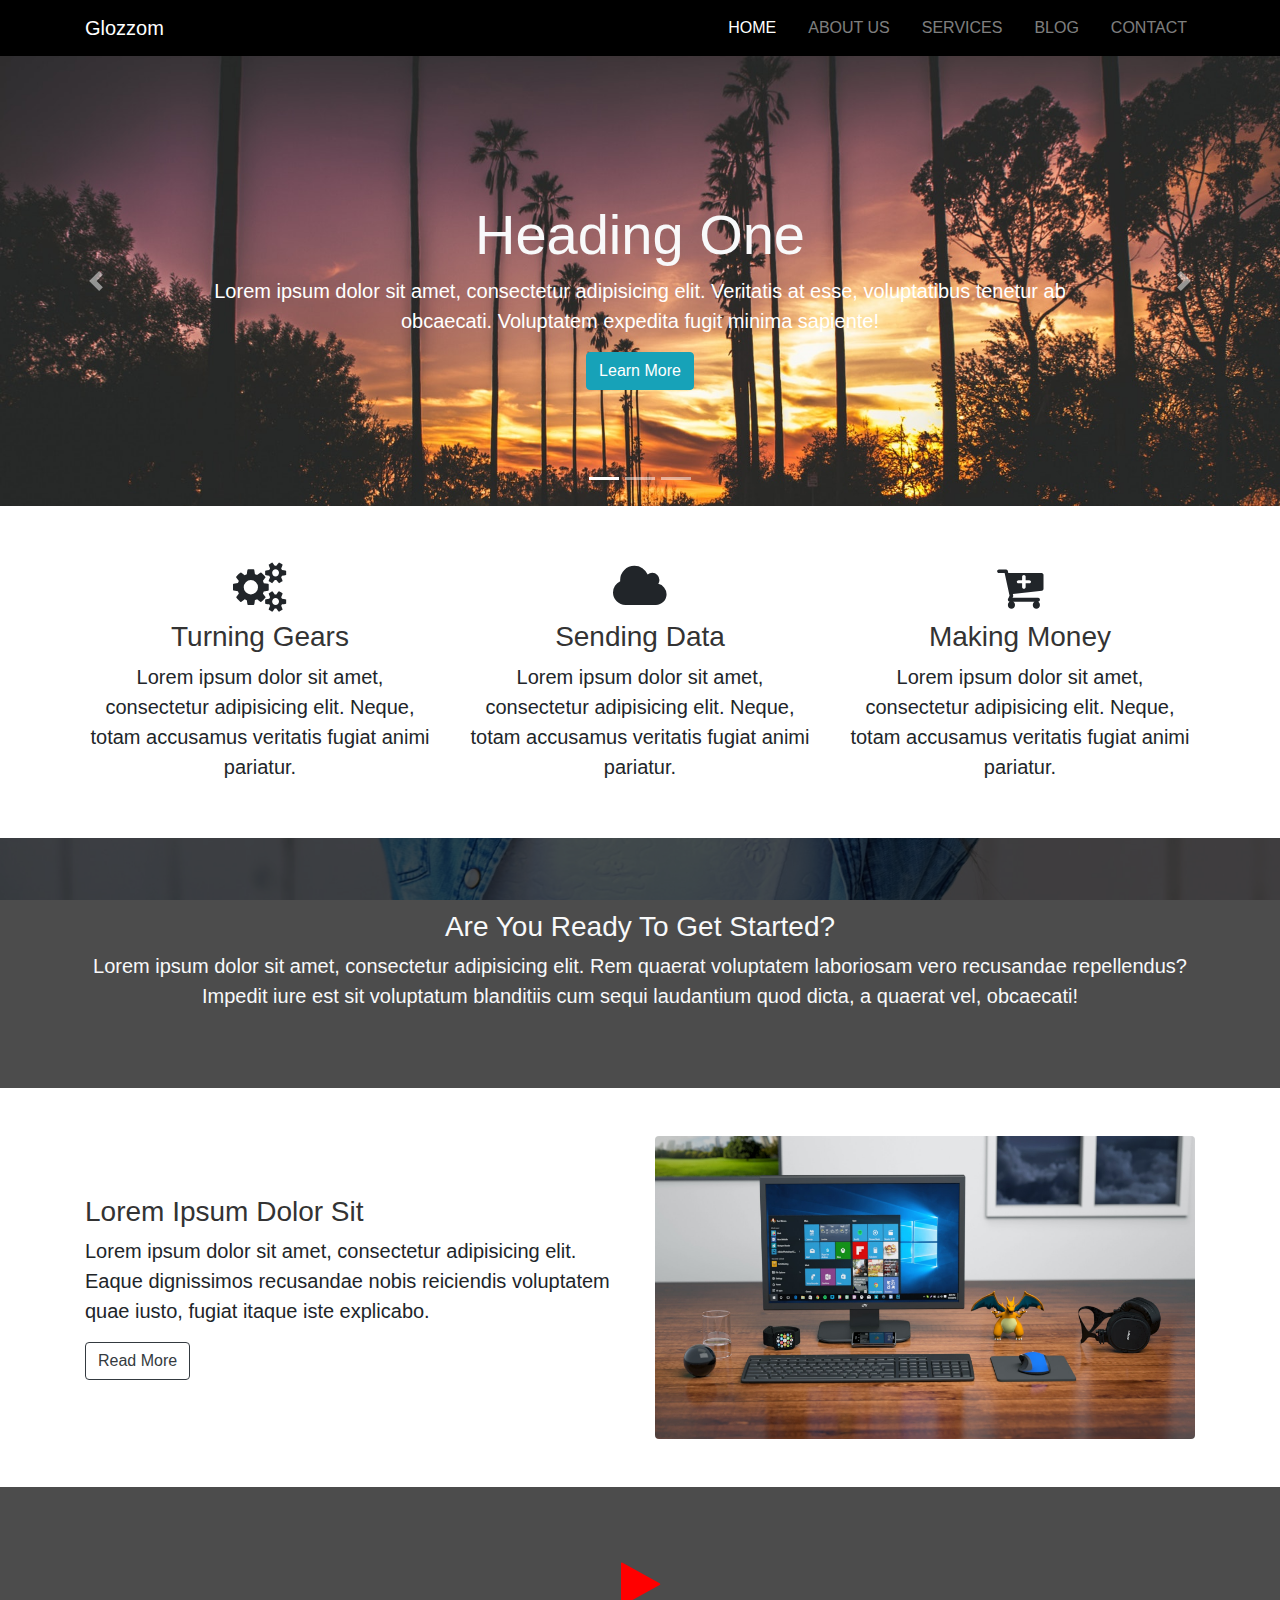
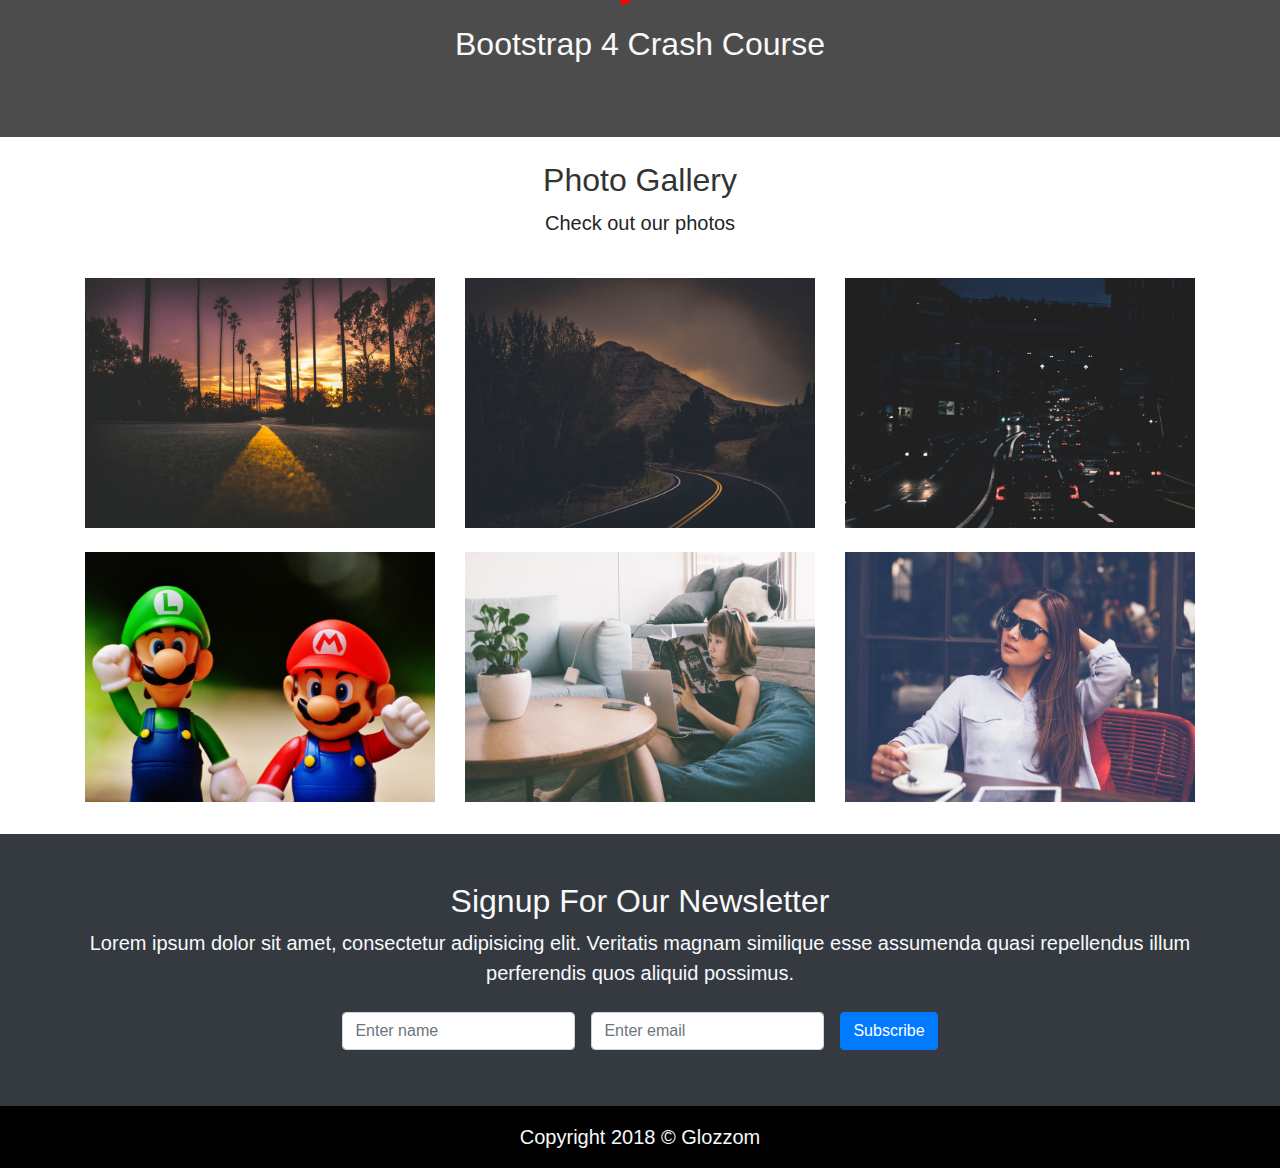
<file: index.html>
<!DOCTYPE html>
<html lang="en">
<head>
    <meta charset="UTF-8">
    <meta name="viewport" content="width=device-width, initial-scale=1.0">
    <link rel="stylesheet" href="css/uikit.min.css">
    <link href="https://stackpath.bootstrapcdn.com/font-awesome/4.7.0/css/font-awesome.min.css" rel="stylesheet" integrity="sha384-wvfXpqpZZVQGK6TAh5PVlGOfQNHSoD2xbE+QkPxCAFlNEevoEH3Sl0sibVcOQVnN" crossorigin="anonymous">
    <link rel="stylesheet" href="css/bootstrap.css">
    <link rel="stylesheet" href="css/style.css">
    <link rel="shortcut icon" type="image/x-icon" href="img/icon.png">
    <title>Glozzom</title>
</head>
<body>
  <nav class="navbar navbar-dark navbar-expand-md" uk-sticky="top: 100; animation: uk-animation-slide-top; bottom: #sticky-on-scroll-up">
    <div class="container">
      <a class="navbar-brand" href="index.html">Glozzom</a>
      <button class="navbar-toggler navbar-toggler-right" type="button" data-toggle="collapse" data-target="#navbarnav">
        <span class="navbar-toggler-icon"></span>
      </button>
    <div id="navbarnav" class="collapse navbar-collapse">
      <ul class="navbar-nav ml-auto">
        <li class="nav-item active">
          <a class="nav-link" href="index.html">home</a>
        </li>
        <li class="nav-item">
          <a class="nav-link" href="about.html">about us</a>
        </li>
        <li class="nav-item">
          <a class="nav-link" href="services.html">services</a>
        </li>
        <li class="nav-item">
          <a class="nav-link" href="blog.html">blog</a>
        </li>
        <li class="nav-item">
          <a class="nav-link" href="contact.html">contact</a>
        </li>
      </ul>
    </div>
   </div>
  </nav>
<!--carousel slider-->
<section id="showcase" class="bg-dark">
  <div id="mycarousel" class="carousel slide" data-ride="carousel">
    <ol class="carousel-indicators">
      <li data-slide-to="0" data-target="#mycarousel" class="active"></li>
      <li data-slide-to="1" data-target="#mycarousel"></li>
      <li data-slide-to="2" data-target="#mycarousel"></li>
    </ol>
    <div class="carousel-inner">
      <div class="carousel-item carousel-img1 active">
        <div class="container">
          <div class="carousel-caption mb-5 pb-5">
            <h2 class="display-4 text-light">Heading One</h2>
            <p class="lead">Lorem ipsum dolor sit amet, consectetur adipisicing elit. Veritatis at esse, voluptatibus tenetur ab obcaecati. Voluptatem expedita fugit minima sapiente!</p>
            <a href="#" class="btn btn-info">Learn More</a>
          </div>
        </div>
      </div>
      <div class="carousel-item carousel-img2">
        <div class="container">
          <div class="carousel-caption mb-5 pb-5 text-right">
            <h2 class="display-4 text-light">Heading Two</h2>
            <p class="lead">Lorem ipsum dolor sit amet, consectetur adipisicing elit. Veritatis at esse, voluptatibus tenetur ab obcaecati. Voluptatem expedita fugit minima sapiente!</p>
            <a href="#" class="btn btn-danger">Learn More</a>
          </div>
        </div>
      </div>
      <div class="carousel-item carousel-img3">
        <div class="container">
          <div class="carousel-caption mb-5 pb-5 text-left">
            <h2 class="display-4 text-light">Heading Three</h2>
            <p class="lead">Lorem ipsum dolor sit amet, consectetur adipisicing elit. Veritatis at esse, voluptatibus tenetur ab obcaecati. Voluptatem expedita fugit minima sapiente!</p>
            <a href="#" class="btn btn-warning">Learn More</a>
          </div>
        </div>
      </div>
    </div>
    <a href="#mycarousel" class="carousel-control-prev" data-slide="prev">
      <span class="carousel-control-prev-icon"></span>
    </a>
    <a href="#mycarousel" class="carousel-control-next" data-slide="next">
      <span class="carousel-control-next-icon"></span>
    </a>
  </div>
</section>
<!--Home icon-->
<section id="home-icon" class="py-5 text-center">
  <div class="container">
    <div class="row">
      <div class="col-md-4 my-2">
        <i class="fa fa-gears"></i>
        <h3 class="my-2">Turning Gears</h3>
        <p class="lead mb-0">Lorem ipsum dolor sit amet, consectetur adipisicing elit. Neque, totam accusamus veritatis fugiat animi pariatur.</p>
      </div>
      <div class="col-md-4 my-2">
        <i class="fa fa-cloud"></i>
        <h3 class="my-2">Sending Data</h3>
        <p class="lead mb-0">Lorem ipsum dolor sit amet, consectetur adipisicing elit. Neque, totam accusamus veritatis fugiat animi pariatur.</p>
      </div>
      <div class="col-md-4 my-2">
        <i class="fa fa-cart-plus"></i>
        <h3 class="my-2">Making Money</h3>
        <p class="lead mb-0">Lorem ipsum dolor sit amet, consectetur adipisicing elit. Neque, totam accusamus veritatis fugiat animi pariatur.</p>
      </div>
    </div>
  </div>
</section>
<!--Home Get Started-->
<section id="started" class="py-5 text-center text-light">
  <div class="dark-overlay">
    <div class="container">
      <div class="row">
        <div class="col mt-5 pt-4">
          <h3 class="text-light">Are You Ready To Get Started?</h3>
          <p class="lead">Lorem ipsum dolor sit amet, consectetur adipisicing elit. Rem quaerat voluptatem laboriosam vero recusandae repellendus? Impedit iure est sit voluptatum blanditiis cum sequi laudantium quod dicta, a quaerat vel, obcaecati!</p>
        </div>
      </div>
    </div>
  </div>
</section>
<!--Home info section-->
<section id="info" class="py-5">
  <div class="container">
    <div class="row">
      <div class="col-md-6 align-self-center">
        <h3>Lorem Ipsum Dolor Sit</h3>
        <p class="lead">Lorem ipsum dolor sit amet, consectetur adipisicing elit. Eaque dignissimos recusandae nobis reiciendis voluptatem quae iusto, fugiat itaque iste explicabo.</p>
        <a href="#" class="btn btn-outline-dark">Read More</a>
      </div>
      <div class="col-md-6 mt-5 mt-md-0">
        <img src="img/pc.jpeg" class="img-fluid rounded" alt="">
      </div>
    </div>
  </div>
</section>
<!--Home Video section-->
<section id="video" class="text-center">
  <div class="dark-overlay">
    <div class="container">
      <div class="row">
        <div class="col mt-5 pt-4">
          <div uk-lightbox>
            <a href="https://youtu.be/45svOPy8_VY"><i class="fa fa-play"></i></a>
          </div>
          <h2 class="mt-3 text-light">Bootstrap 4 Crash Course</h2>
        </div>
      </div>
    </div>
  </div>
</section>
<!--photo gallery-->
<section id="gallery" class="py-2 pt-4 text-center" uk-lightbox>
  <div class="container">
    <div class="row">
      <div class="col">
        <h2>Photo Gallery</h2>
        <p class="lead">Check out our photos</p>
      </div>
    </div>
    <div class="row mt-4">
      <div class="col-lg-4 col-md-6 mb-4">
        <div>
          <a href="img/image1.jpeg"><img src="img/image1.jpeg" class="img-fluid" alt="image1"></a>
        </div>
      </div>
      <div class="col-lg-4 col-md-6 mb-4">
        <div>
          <a href="img/image2.jpeg"><img src="img/image2.jpeg" class="img-fluid" alt="img2"></a>
        </div>
      </div>
      <div class="col-lg-4 col-md-6 mb-4">
        <div>
          <a href="img/image3.jpeg"><img src="img/image3.jpeg" class="img-fluid" alt="img3"></a>
        </div>
      </div>
      <div class="col-lg-4 col-md-6 mb-4">
        <div>
          <a href="img/image4.jpeg"><img src="img/image4.jpeg" class="img-fluid" alt="img4"></a>
        </div>
      </div>
      <div class="col-lg-4 col-md-6 mb-4">
        <div>
          <a href="img/image5.jpeg"><img src="img/image5.jpeg" class="img-fluid" alt="img5"></a>
        </div>
      </div>
      <div class="col-lg-4 col-md-6 mb-4">
        <div>
          <a href="img/image6.jpeg"><img src="img/image6.jpeg" class="img-fluid" alt="img6"></a>
        </div>
      </div>
    </div>
  </div>
</section>
<!--News letter-->
<section id="news" class="bg-dark py-5 text-light text-center">
  <div class="container">
    <div class="row">
      <div class="col">
        <h2 class="text-light">Signup For Our Newsletter</h2>
        <p class="lead">Lorem ipsum dolor sit amet, consectetur adipisicing elit. Veritatis magnam similique esse assumenda quasi repellendus illum perferendis quos aliquid possimus.</p>
        <form action="#" method="post" class="form-inline justify-content-center">
          <label class="sr-only" for="name">Name</label>
          <input type="text" name="Name" placeholder="Enter name" class="form-control m-2">
          <label class="sr-only" for="email">Email</label>
          <input type="email" placeholder="Enter email" class="form-control m-2">
          <input type="submit" value="Subscribe" class="btn btn-primary m-2">
        </form>
      </div>
    </div>
  </div>
</section>
<!--Copyright-->
<section id="copyright" class="py-3 text-center text-light">
  <div class="container">
    <div class="row">
      <div class="col">
        <p class="lead mb-0">Copyright 2018 &copy; Glozzom</p>
      </div>
    </div>
  </div>
</section>
    <!-- JS FILES -->
    <script src="js/jquery.min.js"></script>
    <script src="js/jquery.slim.js"></script>
    <script src="js/popper.min.js"></script>
    <script src="js/bootstrap.min.js"></script>
    <script src="js/uikit.min.js"></script>
</body>
</html>
</file>
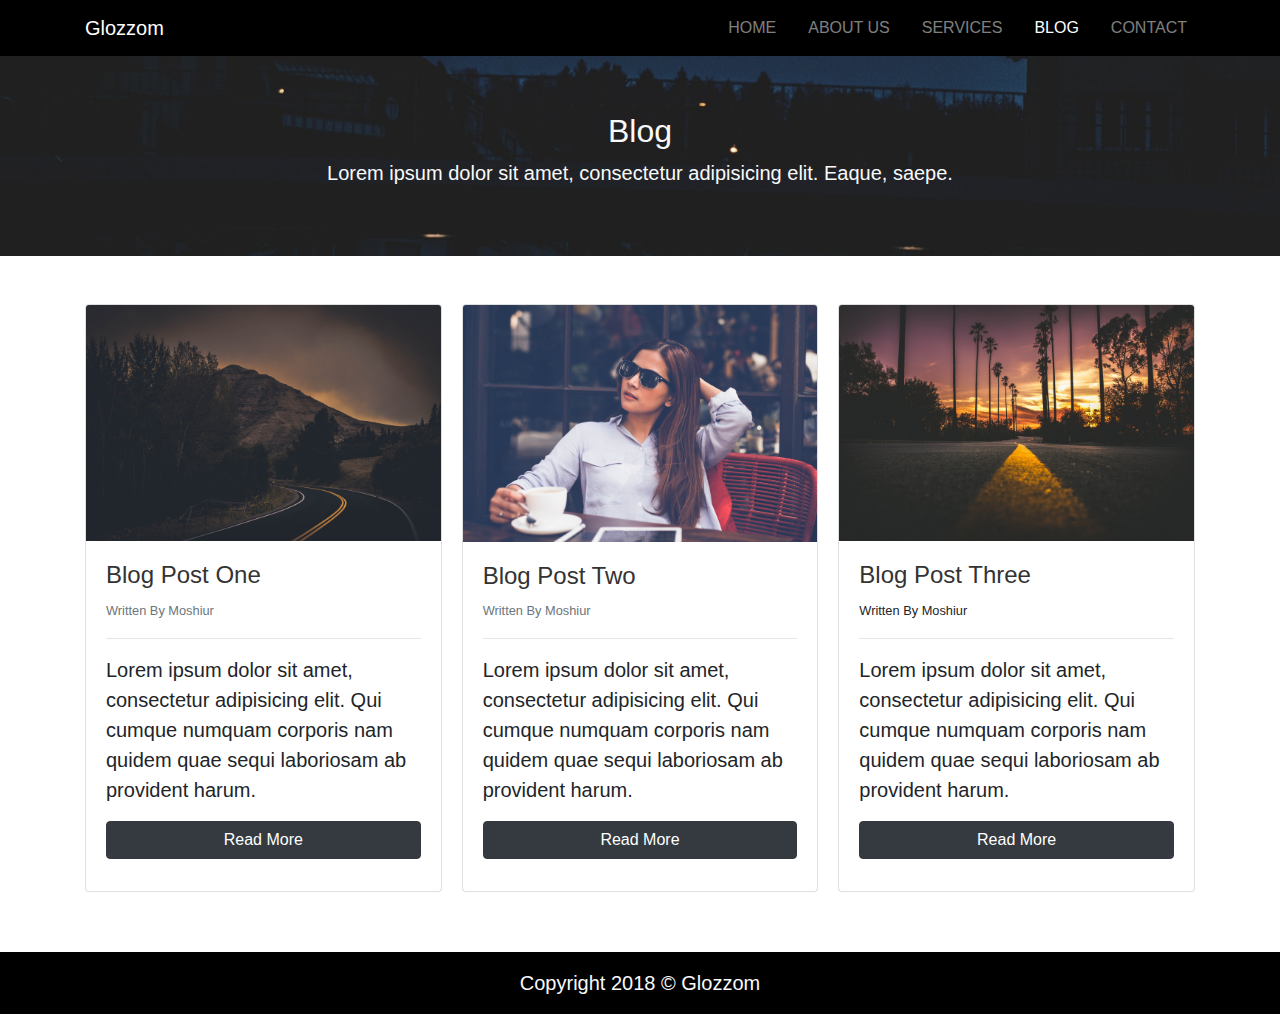
<file: blog.html>
<!DOCTYPE html>
<html lang="en">
<head>
    <meta charset="UTF-8">
    <meta name="viewport" content="width=device-width, initial-scale=1.0">
    <link rel="stylesheet" href="css/slick.css">
    <link rel="stylesheet" href="css/slick-theme.css">
    <link rel="stylesheet" href="css/uikit.min.css">
    <link href="https://stackpath.bootstrapcdn.com/font-awesome/4.7.0/css/font-awesome.min.css" rel="stylesheet" integrity="sha384-wvfXpqpZZVQGK6TAh5PVlGOfQNHSoD2xbE+QkPxCAFlNEevoEH3Sl0sibVcOQVnN" crossorigin="anonymous">
    <link rel="stylesheet" href="css/bootstrap.css">
    <link rel="stylesheet" href="css/style.css">
    <link rel="shortcut icon" type="image/x-icon" href="img/icon.png">
    <title>Glozzom</title>
</head>
<body>
  <nav class="navbar navbar-dark navbar-expand-md" uk-sticky="top: 100; animation: uk-animation-slide-top; bottom: #sticky-on-scroll-up">
    <div class="container">
      <a class="navbar-brand" href="index.html">Glozzom</a>
      <button class="navbar-toggler navbar-toggler-right" type="button" data-toggle="collapse" data-target="#navbarnav">
        <span class="navbar-toggler-icon"></span>
      </button>
    <div id="navbarnav" class="collapse navbar-collapse">
      <ul class="navbar-nav ml-auto">
        <li class="nav-item">
          <a class="nav-link" href="index.html">home</a>
        </li>
        <li class="nav-item">
          <a class="nav-link" href="about.html">about us</a>
        </li>
        <li class="nav-item">
          <a class="nav-link" href="services.html">services</a>
        </li>
        <li class="nav-item active">
          <a class="nav-link" href="blog.html">blog</a>
        </li>
        <li class="nav-item">
          <a class="nav-link" href="contact.html">contact</a>
        </li>
      </ul>
    </div>
   </div>
  </nav>
<!--page header-->
<section id="blog-page-header" class="text-center text-light py-5">
  <div class="container">
    <div class="row">
      <div class="col pt-2">
        <h2 class="text-light">Blog</h2>
        <p class="lead">Lorem ipsum dolor sit amet, consectetur adipisicing elit. Eaque, saepe.</p>
      </div>
    </div>
  </div>
</section>
<!--Blog section-->
<section id="blog" class="py-5">
  <div class="container">
    <div class="row">
      <div class="col">
        <div class="card-columns">
          <div class="card">
            <img src="img/image2.jpeg" class="img-fluid card-img-top" alt="image">
            <div class="card-body">
              <div class="card-title">
                <h4>Blog Post One</h4>
                <small class="text-muted">Written By Moshiur</small>
                <hr>
                <p class="lead">Lorem ipsum dolor sit amet, consectetur adipisicing elit. Qui cumque numquam corporis nam quidem quae sequi laboriosam ab provident harum.</p>
                <a href="#" class="btn btn-dark btn-block">Read More</a>
              </div>
            </div>
          </div>
          <div class="card">
            <img src="img/image6.jpeg" class="img-fluid card-img-top" alt="image">
            <div class="card-body">
              <div class="card-title">
                <h4>Blog Post Two</h4>
                <small class="text-muted">Written By Moshiur</small>
                <hr>
                <p class="lead">Lorem ipsum dolor sit amet, consectetur adipisicing elit. Qui cumque numquam corporis nam quidem quae sequi laboriosam ab provident harum.</p>
                <a href="#" class="btn btn-dark btn-block">Read More</a>
              </div>
            </div>
          </div>
          <div class="card">
            <img src="img/image1.jpeg" class="img-fluid card-img-top" alt="photo">
            <div class="card-body">
              <div class="card-title">
                <h4>Blog Post Three</h4>
                <small class="muted">Written By Moshiur</small>
                <hr>
                <p class="lead">Lorem ipsum dolor sit amet, consectetur adipisicing elit. Qui cumque numquam corporis nam quidem quae sequi laboriosam ab provident harum.</p>
                <a href="#" class="btn btn-dark btn-block">Read More</a>
              </div>
            </div>
          </div>
        </div>
      </div>
    </div>
  </div>
</section>
<!--Copyright-->
<section id="copyright" class="py-3 text-center text-light">
  <div class="container">
    <div class="row">
      <div class="col">
        <p class="lead mb-0">Copyright 2018 &copy; Glozzom</p>
      </div>
    </div>
  </div>
</section>

    <!-- JS FILES -->
    <script src="js/jquery.min.js"></script>
    <script src="js/jquery.slim.js"></script>
    <script src="js/popper.min.js"></script>
    <script src="js/bootstrap.min.js"></script>
    <script src="js/uikit.min.js"></script>
    <script src="js/slick.min.js"></script>
    <script src="js/main.js"></script>
</body>
</html>
</file>
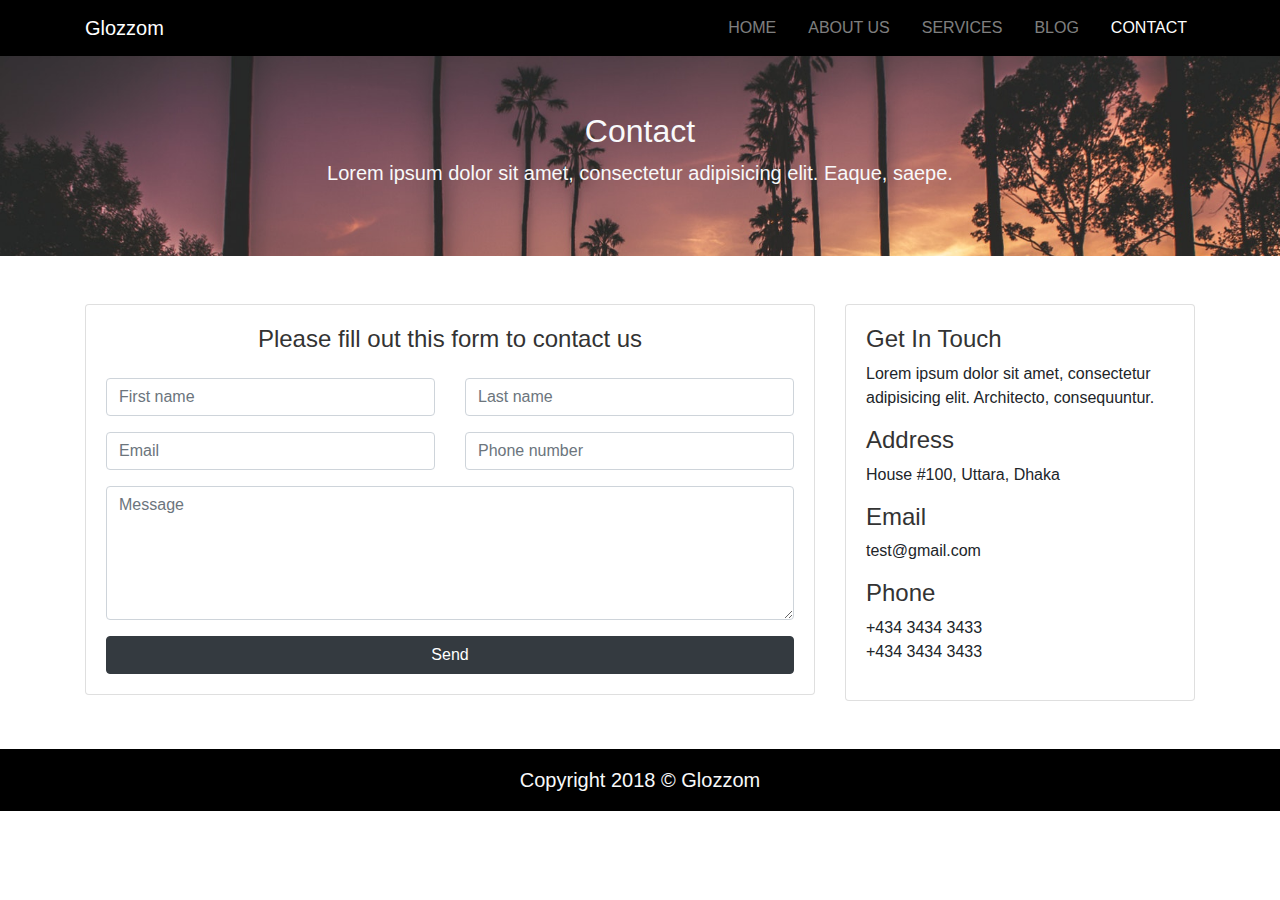
<file: contact.html>
<!DOCTYPE html>
<html lang="en">
<head>
    <meta charset="UTF-8">
    <meta name="viewport" content="width=device-width, initial-scale=1.0">
    <link rel="stylesheet" href="css/slick.css">
    <link rel="stylesheet" href="css/slick-theme.css">
    <link rel="stylesheet" href="css/uikit.min.css">
    <link href="https://stackpath.bootstrapcdn.com/font-awesome/4.7.0/css/font-awesome.min.css" rel="stylesheet" integrity="sha384-wvfXpqpZZVQGK6TAh5PVlGOfQNHSoD2xbE+QkPxCAFlNEevoEH3Sl0sibVcOQVnN" crossorigin="anonymous">
    <link rel="stylesheet" href="css/bootstrap.css">
    <link rel="stylesheet" href="css/style.css">
    <link rel="shortcut icon" type="image/x-icon" href="img/icon.png">
    <title>Glozzom</title>
</head>
<body>
  <nav class="navbar navbar-dark navbar-expand-md" uk-sticky="top: 100; animation: uk-animation-slide-top; bottom: #sticky-on-scroll-up">
    <div class="container">
      <a class="navbar-brand" href="index.html">Glozzom</a>
      <button class="navbar-toggler navbar-toggler-right" type="button" data-toggle="collapse" data-target="#navbarnav">
        <span class="navbar-toggler-icon"></span>
      </button>
    <div id="navbarnav" class="collapse navbar-collapse">
      <ul class="navbar-nav ml-auto">
        <li class="nav-item">
          <a class="nav-link" href="index.html">home</a>
        </li>
        <li class="nav-item">
          <a class="nav-link" href="about.html">about us</a>
        </li>
        <li class="nav-item">
          <a class="nav-link" href="services.html">services</a>
        </li>
        <li class="nav-item">
          <a class="nav-link" href="blog.html">blog</a>
        </li>
        <li class="nav-item active">
          <a class="nav-link" href="contact.html">contact</a>
        </li>
      </ul>
    </div>
   </div>
  </nav>
<!--page header-->
<section id="contact-page-header" class="text-center text-light py-5">
  <div class="container">
    <div class="row">
      <div class="col pt-2">
        <h2 class="text-light">Contact</h2>
        <p class="lead">Lorem ipsum dolor sit amet, consectetur adipisicing elit. Eaque, saepe.</p>
      </div>
    </div>
  </div>
</section>
<!--contact secton-->
<section id="contact" class="py-5">
  <div class="container">
    <div class="row">
      <div class="col-md-8">
        <div class="card">
          <div class="card-body">
            <h4 class="text-center">Please fill out this form to contact us</h4>
            <div class="row mt-4">
              <div class="col-md-6">
                <div class="form-group">
                  <input type="text" placeholder="First name" class="form-control">
                </div>
              </div>
              <div class="col-md-6">
                <div class="form-group">
                  <input type="text" placeholder="Last name" class="form-control">
                </div>
              </div>
              <div class="col-md-6">
                <div class="form-group">
                  <input type="email" placeholder="Email" class="form-control">
                </div>
              </div>
              <div class="col-md-6">
                <div class="form-group">
                  <input type="text" placeholder="Phone number" class="form-control">
                </div>
              </div>
              <div class="col-md-12">
                <div class="form-group">
                  <textarea cols="30" rows="5" class="form-control" placeholder="Message"></textarea>
                </div>
              </div>
              <div class="col-md-12">
                <input type="submit" value="Send" class="btn btn-dark btn-block">
              </div>
            </div>
          </div>
        </div>
      </div>
      <div class="col-md-4">
        <div class="card">
          <div class="card-body">
            <h4>Get In Touch</h4>
            <p>Lorem ipsum dolor sit amet, consectetur adipisicing elit. Architecto, consequuntur.</p>
            <h4>Address</h4>
            <p>House #100, Uttara, Dhaka</p>
            <h4>Email</h4>
            <p>test@gmail.com</p>
            <h4>Phone</h4>
            <p class="mb-0">+434 3434 3433</p>
            <p>+434 3434 3433</p>
          </div>
        </div>
      </div>
    </div>
  </div>
</section>

<!--Copyright-->
<section id="copyright" class="py-3 text-center text-light">
  <div class="container">
    <div class="row">
      <div class="col">
        <p class="lead mb-0">Copyright 2018 &copy; Glozzom</p>
      </div>
    </div>
  </div>
</section>

    <!-- JS FILES -->
    <script src="js/jquery.min.js"></script>
    <script src="js/jquery.slim.js"></script>
    <script src="js/popper.min.js"></script>
    <script src="js/bootstrap.min.js"></script>
    <script src="js/uikit.min.js"></script>
    <script src="js/slick.min.js"></script>
    <script src="js/main.js"></script>
</body>
</html>
</file>
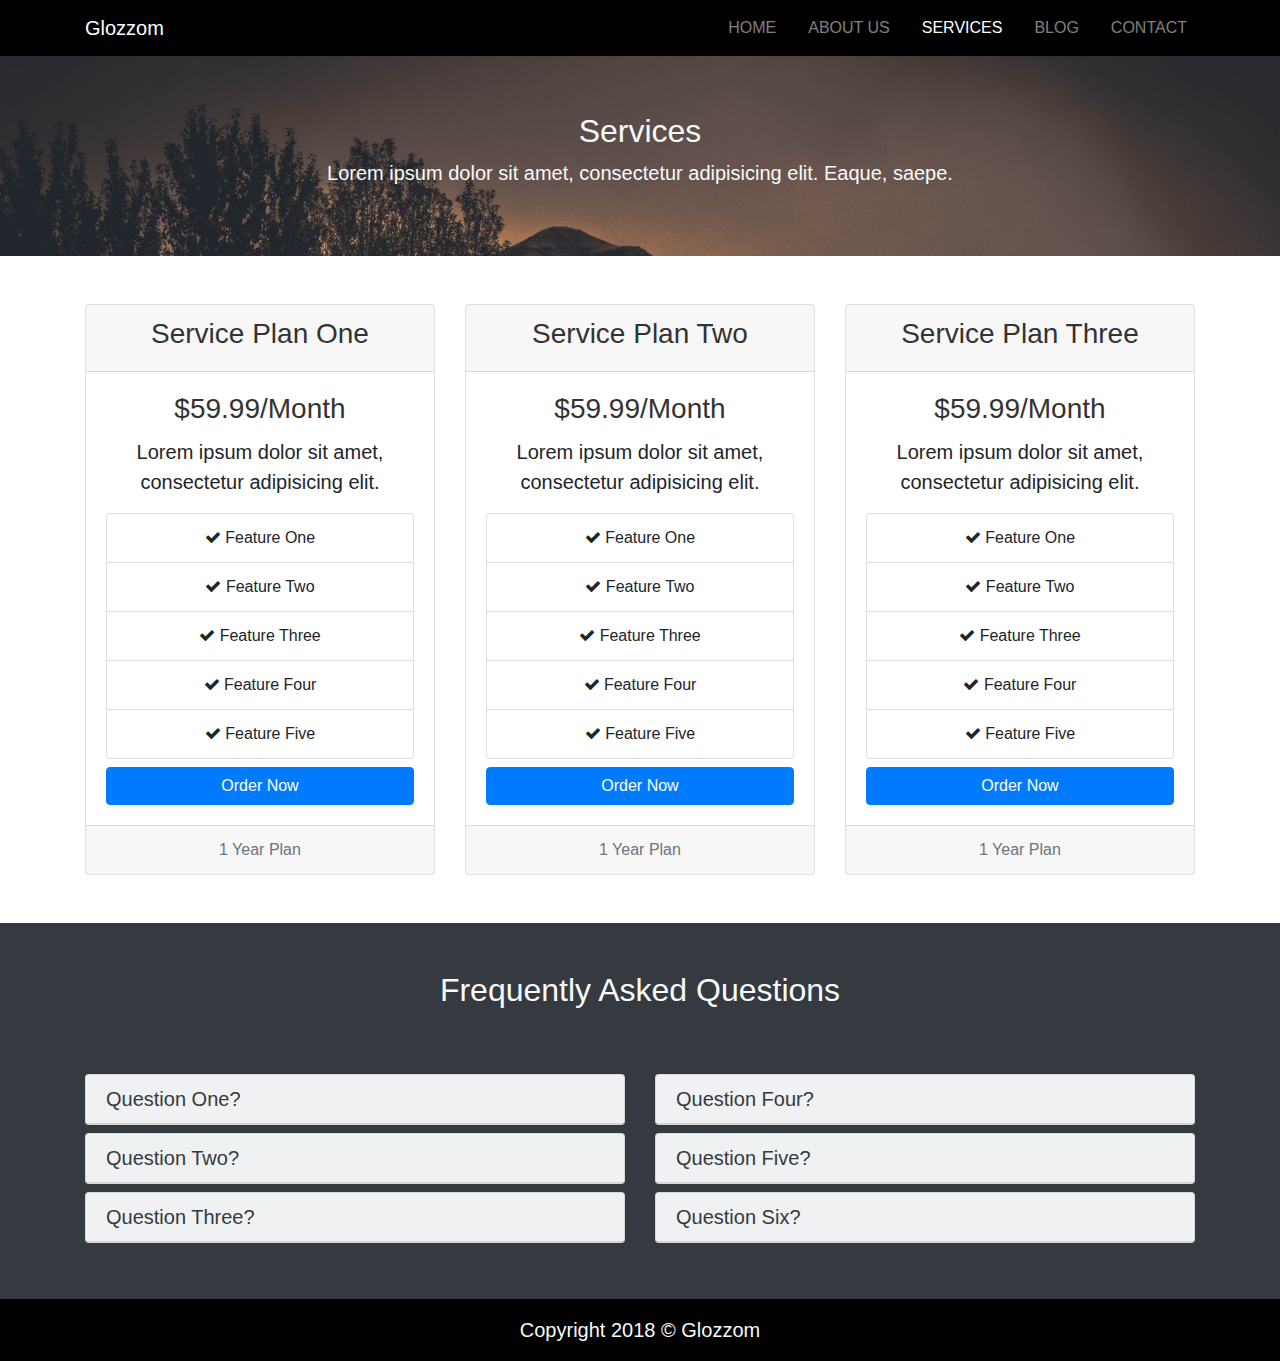
<file: services.html>
<!DOCTYPE html>
<html lang="en">
<head>
    <meta charset="UTF-8">
    <meta name="viewport" content="width=device-width, initial-scale=1.0">
    <link rel="stylesheet" href="css/slick.css">
    <link rel="stylesheet" href="css/slick-theme.css">
    <link rel="stylesheet" href="css/uikit.min.css">
    <link href="https://stackpath.bootstrapcdn.com/font-awesome/4.7.0/css/font-awesome.min.css" rel="stylesheet" integrity="sha384-wvfXpqpZZVQGK6TAh5PVlGOfQNHSoD2xbE+QkPxCAFlNEevoEH3Sl0sibVcOQVnN" crossorigin="anonymous">
    <link rel="stylesheet" href="css/bootstrap.css">
    <link rel="stylesheet" href="css/style.css">
    <link rel="shortcut icon" type="image/x-icon" href="img/icon.png">
    <title>Glozzom</title>
</head>
<body>
  <nav class="navbar navbar-dark navbar-expand-md" uk-sticky="top: 100; animation: uk-animation-slide-top; bottom: #sticky-on-scroll-up">
    <div class="container">
      <a class="navbar-brand" href="index.html">Glozzom</a>
      <button class="navbar-toggler navbar-toggler-right" type="button" data-toggle="collapse" data-target="#navbarnav">
        <span class="navbar-toggler-icon"></span>
      </button>
    <div id="navbarnav" class="collapse navbar-collapse">
      <ul class="navbar-nav ml-auto">
        <li class="nav-item">
          <a class="nav-link" href="index.html">home</a>
        </li>
        <li class="nav-item">
          <a class="nav-link" href="about.html">about us</a>
        </li>
        <li class="nav-item active">
          <a class="nav-link" href="services.html">services</a>
        </li>
        <li class="nav-item">
          <a class="nav-link" href="blog.html">blog</a>
        </li>
        <li class="nav-item">
          <a class="nav-link" href="contact.html">contact</a>
        </li>
      </ul>
    </div>
   </div>
  </nav>
<!--page header-->
<section id="services-page-header" class="text-center text-light py-5">
  <div class="container">
    <div class="row">
      <div class="col pt-2">
        <h2 class="text-light">Services</h2>
        <p class="lead">Lorem ipsum dolor sit amet, consectetur adipisicing elit. Eaque, saepe.</p>
      </div>
    </div>
  </div>
</section>
<!--Price Table-->
<section id="price-table" class="py-5">
  <div class="container">
    <div class="row">
      <div class="col-md-4 ">
        <div class="card text-center">
          <div class="card-header">
            <h3>Service Plan One</h3>
          </div>
          <div class="card-body">
            <div class="card-title">
              <h3>$59.99/Month</h3>
            </div>
            <div class="card-text">
              <p class="lead">Lorem ipsum dolor sit amet, consectetur adipisicing elit.</p>
            </div>
            <ul class="list-group">
              <li class="list-group-item">
                <i class="fa fa-check"></i> Feature One
              </li>
              <li class="list-group-item">
                <i class="fa fa-check"></i> Feature Two
              </li>
              <li class="list-group-item">
                <i class="fa fa-check"></i> Feature Three
              </li>
              <li class="list-group-item">
                <i class="fa fa-check"></i> Feature Four
              </li>
              <li class="list-group-item">
                <i class="fa fa-check"></i> Feature Five
              </li>
            </ul>
            <a href="#" class="btn btn-primary btn-block mt-2">Order Now</a>
          </div>
          <div class="card-footer">
            <p class="text-muted mb-0">1 Year Plan</p>
          </div>
        </div>
      </div>
      <div class="col-md-4 my-3 my-sm-0">
        <div class="card text-center">
          <div class="card-header">
            <h3>Service Plan Two</h3>
          </div>
          <div class="card-body">
            <div class="card-title">
              <h3>$59.99/Month</h3>
            </div>
            <div class="card-text">
              <p class=lead>Lorem ipsum dolor sit amet, consectetur adipisicing elit.</p>
            </div>
            <ul class="list-group">
              <li class="list-group-item">
                <i class="fa fa-check"></i> Feature One
              </li>
              <li class="list-group-item">
                <i class="fa fa-check"></i> Feature Two
              </li>
              <li class="list-group-item">
                <i class="fa fa-check"></i> Feature Three
              </li>
              <li class="list-group-item">
                <i class="fa fa-check"></i> Feature Four
              </li>
              <li class="list-group-item">
                <i class="fa fa-check"></i> Feature Five
              </li>
            </ul>
            <a href="#" class="btn btn-block btn-primary mt-2">Order Now</a>
          </div>
          <div class="card-footer">
            <p class="text-muted mb-0">1 Year Plan</p>
          </div>
        </div>
      </div>
      <div class="col-md-4 ">
        <div class="card text-center">
          <div class="card-header">
            <h3>Service Plan Three</h3>
          </div>
          <div class="card-body">
            <div class="card-title">
              <h3>$59.99/Month</h3>
            </div>
            <div class="card-text">
              <p class=lead>Lorem ipsum dolor sit amet, consectetur adipisicing elit.</p>
            </div>
            <ul class="list-group">
              <li class="list-group-item">
                <i class="fa fa-check"></i> Feature One
              </li>
              <li class="list-group-item">
                <i class="fa fa-check"></i> Feature Two
              </li>
              <li class="list-group-item">
                <i class="fa fa-check"></i> Feature Three
              </li>
              <li class="list-group-item">
                <i class="fa fa-check"></i> Feature Four
              </li>
              <li class="list-group-item">
                <i class="fa fa-check"></i> Feature Five
              </li>
            </ul>
            <a href="#" class="btn btn-block btn-primary mt-2">Order Now</a>
          </div>
          <div class="card-footer">
            <p class="text-muted mb-0">1 Year Plan</p>
          </div>
        </div>
      </div>
    </div>
  </div>
</section>
<!--Faq section-->
<section id="accordion" class="py-5 bg-dark">
  <div class="container">
  <div class="row text-center">
    <div class="col">
      <h2 class="text-light">Frequently Asked Questions</h2>
    </div>
  </div>
  <div class="row mt-5">
    <div class="col-md-6">
      <div class="card bg-light text-dark my-2">
        <div class="card-header">
          <h5 class="mb-0">
            <a href="#collapseone" class="text-dark" data-toggle="collapse">Question One?</a>
          </h5>
        </div>
        <div id="collapseone" class="collapse p-3" data-parent="#accordion">
          <p class="lead mb-0">Lorem ipsum dolor sit amet, consectetur adipisicing elit. Eveniet corrupti qui, architecto ad officia? Quo.</p>
        </div>
      </div>
      <div class="card bg-light text-dark my-2">
        <div class="card-header">
          <h5 class="mb-0">
            <a href="#collapsetwo" class="text-dark" data-toggle="collapse">Question Two?</a>
          </h5>
        </div>
        <div id="collapsetwo" class="collapse p-3" data-parent="#accordion">
          <p class="lead mb-0">Lorem ipsum dolor sit amet, consectetur adipisicing elit. Eveniet corrupti qui, architecto ad officia? Quo.</p>
        </div>
      </div>
      <div class="card bg-light text-dark my-2">
        <div class="card-header">
          <h5 class="mb-0">
            <a href="#collapsethree" class="text-dark" data-toggle="collapse">Question Three?</a>
          </h5>
        </div>
        <div id="collapsethree" class="collapse p-3" data-parent="#accordion">
          <p class="lead mb-0">Lorem ipsum dolor sit amet, consectetur adipisicing elit. Eveniet corrupti qui, architecto ad officia? Quo.</p>
        </div>
      </div>
    </div>
    <div class="col-md-6">
      <div class="card bg-light text-dark my-2">
        <div class="card-header">
          <h5 class="mb-0">
            <a href="#collapseFour" class="text-dark" data-toggle="collapse">Question Four?</a>
          </h5>
        </div>
        <div id="collapseFour" class="collapse p-3" data-parent="#accordion">
          <p class="lead mb-0">Lorem ipsum dolor sit amet, consectetur adipisicing elit. Eveniet corrupti qui, architecto ad officia? Quo.</p>
        </div>
      </div>
      <div class="card bg-light text-dark my-2">
        <div class="card-header">
          <h5 class="mb-0">
            <a href="#collapseFive" class="text-dark" data-toggle="collapse">Question Five?</a>
          </h5>
        </div>
        <div id="collapseFive" class="collapse p-3" data-parent="#accordion">
          <p class="lead mb-0">Lorem ipsum dolor sit amet, consectetur adipisicing elit. Eveniet corrupti qui, architecto ad officia? Quo.</p>
        </div>
      </div>
      <div class="card bg-light text-dark my-2">
        <div class="card-header">
          <h5 class="mb-0">
            <a href="#collapseSix" class="text-dark" data-toggle="collapse">Question Six?</a>
          </h5>
        </div>
        <div id="collapseSix" class="collapse p-3" data-parent="#accordion">
          <p class="lead mb-0">Lorem ipsum dolor sit amet, consectetur adipisicing elit. Eveniet corrupti qui, architecto ad officia? Quo.</p>
        </div>
      </div>
    </div>
  </div>
  </div>
</section>
<!--Copyright-->
<section id="copyright" class="py-3 text-center text-light">
  <div class="container">
    <div class="row">
      <div class="col">
        <p class="lead mb-0">Copyright 2018 &copy; Glozzom</p>
      </div>
    </div>
  </div>
</section>

    <!-- JS FILES -->
    <script src="js/jquery.min.js"></script>
    <script src="js/jquery.slim.js"></script>
    <script src="js/popper.min.js"></script>
    <script src="js/bootstrap.min.js"></script>
    <script src="js/uikit.min.js"></script>
    <script src="js/slick.min.js"></script>
    <script src="js/main.js"></script>
</body>
</html>
</file>
<file: css/style.css>
.navbar {
  background: #000; }
  .navbar .nav-item {
    padding-left: 1rem; }
    .navbar .nav-item .nav-link {
      text-transform: uppercase; }

.carousel .carousel-item {
  height: 450px; }

.carousel .carousel-img1 {
  background: url("../img/image1.jpeg");
  background-size: cover; }

.carousel .carousel-img2 {
  background: url("../img/image2.jpeg");
  background-size: cover; }

.carousel .carousel-img3 {
  background: url("../img/image3.jpeg");
  background-size: cover; }

#home-icon .fa {
  font-size: 50px; }

#started {
  background: url("../img/bg1.jpeg");
  background-size: cover;
  background-attachment: fixed;
  background-repeat: no-repeat;
  min-height: 250px;
  position: relative; }
  #started .dark-overlay {
    background: rgba(0, 0, 0, 0.7);
    position: absolute;
    top: 0;
    left: 0;
    width: 100%;
    height: 100%; }

#video {
  background: url("../img/people.jpeg");
  background-size: cover;
  background-attachment: fixed;
  position: relative;
  background-repeat: no-repeat;
  min-height: 250px; }
  #video .dark-overlay {
    background: rgba(0, 0, 0, 0.7);
    position: absolute;
    top: 0;
    left: 0;
    width: 100%;
    height: 100%; }
    #video .dark-overlay .fa {
      font-size: 50px;
      color: #ff0000; }

#gallery img {
  height: 250px;
  width: 350px; }

#copyright {
  background: #000; }

#page-header {
  background: url("../img/image1.jpeg");
  background-size: cover;
  background-attachment: fixed;
  height: 200px; }

#about-info img {
  width: 350px;
  height: 350px; }

#icon-boxes .fa {
  font-size: 50px;
  margin-bottom: 20px; }

#testimonial .slick-prev::before,
#testimonial .slick-next::before {
  color: #000; }

#services-page-header {
  background: url("../img/image2.jpeg");
  background-size: cover;
  background-attachment: fixed;
  height: 200px; }

#blog-page-header {
  background: url("../img/image3.jpeg");
  background-size: cover;
  background-attachment: fixed;
  height: 200px; }

#contact-page-header {
  background: url("../img/image1.jpeg");
  background-size: cover;
  background-attachment: fixed;
  height: 200px; }

@media (max-width: 767px) {
  .nav-item {
    padding-left: 0 !important; }
  #started {
    min-height: 300px; } }

@media (max-width: 499px) {
  .carousel h2 {
    font-size: 2rem; } }

@media (max-width: 404px) {
  #started {
    min-height: 400px; } }
</file>
